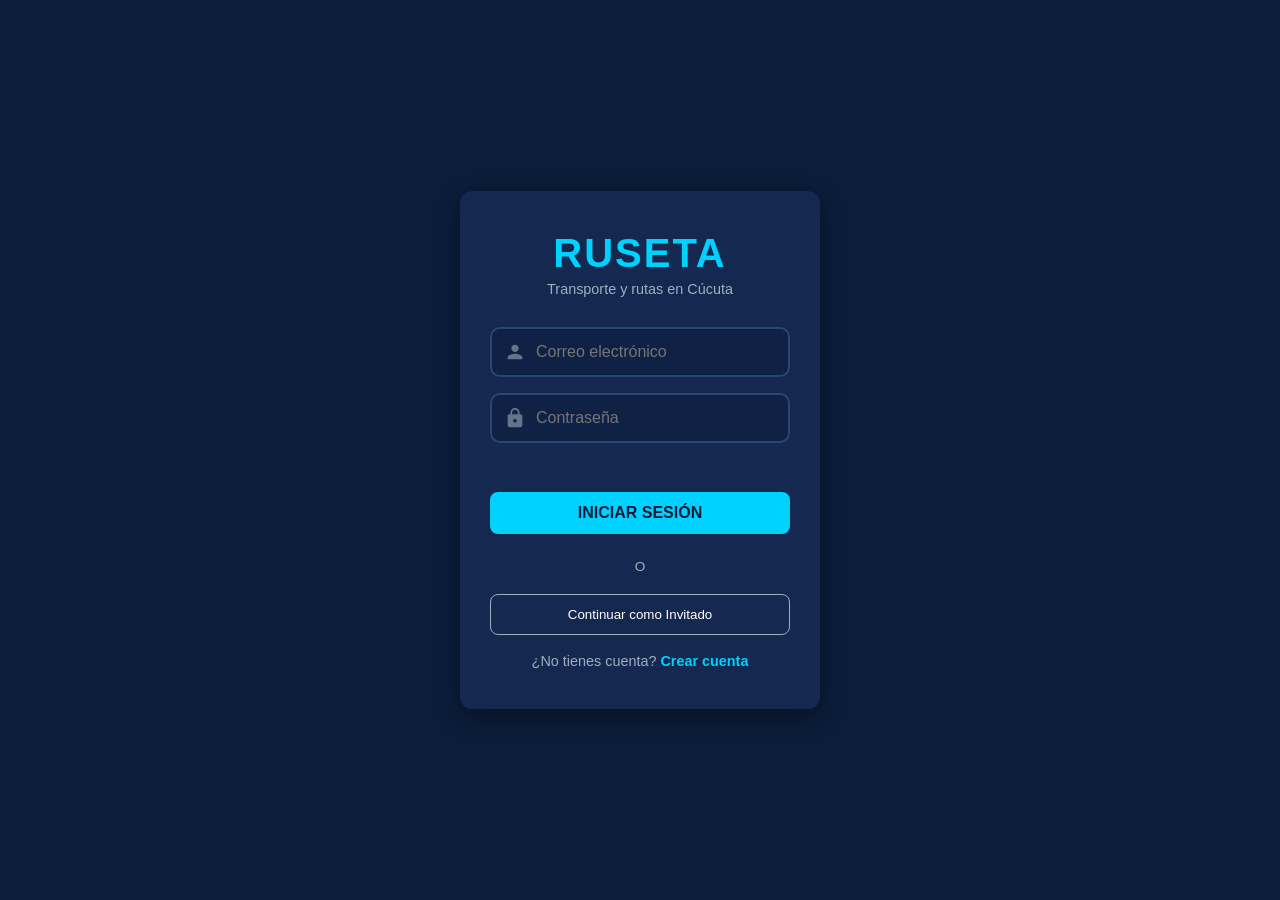
<file: docs/index.html>
<!DOCTYPE html>
<html lang="es">
<head>
    <meta charset="UTF-8">
    <meta name="viewport" content="width=device-width, initial-scale=1.0">
    <title>Ruseta - Cúcuta</title>
    <link rel="stylesheet" href="css/styles.css">
</head>
<body>

    <div class="login-container">
        <div class="login-box">
            
            <h1 class="logo-text">RUSETA</h1>
            <p class="subtitle">Transporte y rutas en Cúcuta</p>

            <form id="loginForm">
                <div class="form-group">
                    
                    <div class="input-wrapper">
                        <svg class="input-icon" viewBox="0 0 24 24">
                            <path d="M12 12c2.21 0 4-1.79 4-4s-1.79-4-4-4-4 1.79-4 4 1.79 4 4 4zm0 2c-2.67 0-8 1.34-8 4v2h16v-2c0-2.66-5.33-4-8-4z"/>
                        </svg>
                        <input type="email" id="email" placeholder="Correo electrónico" class="input-field">
                    </div>

                    <div class="input-wrapper">
                        <svg class="input-icon" viewBox="0 0 24 24">
                            <path d="M18 8h-1V6c0-2.76-2.24-5-5-5S7 3.24 7 6v2H6c-1.1 0-2 .9-2 2v10c0 1.1.9 2 2 2h12c1.1 0 2-.9 2-2V10c0-1.1-.9-2-2-2zm-6 9c-1.1 0-2-.9-2-2s.9-2 2-2 2 .9 2 2-.9 2-2 2zm3.1-9H8.9V6c0-1.71 1.39-3.1 3.1-3.1 1.71 0 3.1 1.39 3.1 3.1v2z"/>
                        </svg>
                        <input type="password" id="password" placeholder="Contraseña" class="input-field">
                    </div>

                    <p id="msgError" class="msg-error"></p>

                    <div id="contenedorOlvidaste" style="display: none; text-align: center; margin-bottom: 10px;">
                        <a href="recuperar.html" style="color: #00d2ff; font-size: 0.85rem; text-decoration: none;">¿Olvidaste tu contraseña?</a>
                    </div>

                    <button type="button" class="btn-primary" id="btnLogin">INICIAR SESIÓN</button>
                </div>

                <div class="divider">O</div>

                <button type="button" class="btn-guest" id="btnGuest">Continuar como Invitado</button>
            </form>
            <p class="enlace-registro">¿No tienes cuenta? <a href="registro.html">Crear cuenta</a></p>

        </div>
    </div>

    <script src="js/auth.js"></script>
    <script>
        document.addEventListener('DOMContentLoaded', () => {
            const btnLogin = document.getElementById('btnLogin');
            const msgError = document.getElementById('msgError');
            const contenedorOlvidaste = document.getElementById('contenedorOlvidaste');

            if (!btnLogin || !msgError || !contenedorOlvidaste) return;

            function actualizarVisibilidadEnlace() {
                const textoError = msgError.textContent.trim();
                if (textoError) {
                    contenedorOlvidaste.style.display = 'block';
                }
            }

            const observador = new MutationObserver(actualizarVisibilidadEnlace);
            observador.observe(msgError, { childList: true, characterData: true, subtree: true });

            btnLogin.addEventListener('click', () => {
                setTimeout(actualizarVisibilidadEnlace, 600);
            });
        });
    </script>
</body>
</html>
</file>
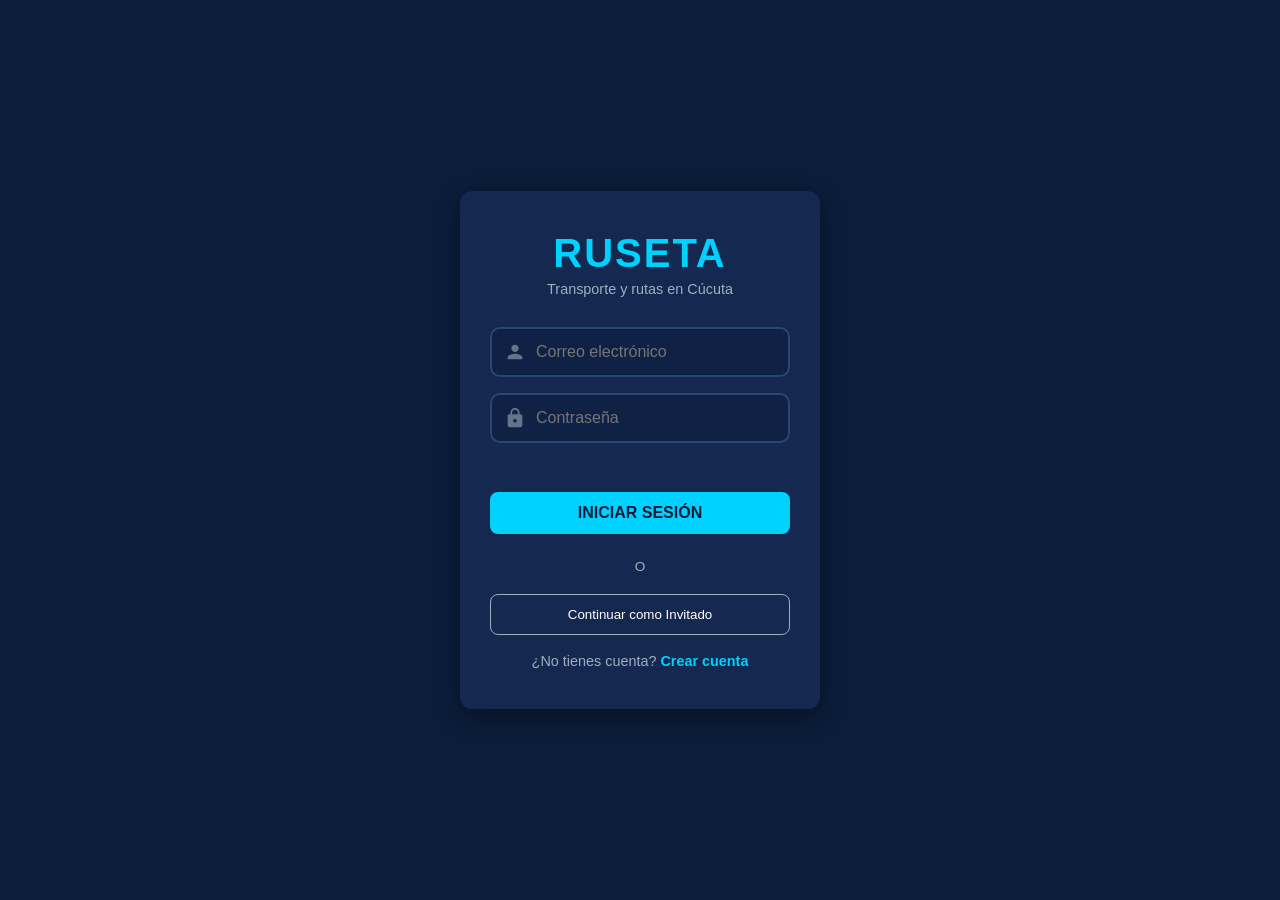
<file: frontend/index.html>
<!DOCTYPE html>
<html lang="es">
<head>
    <meta charset="UTF-8">
    <meta name="viewport" content="width=device-width, initial-scale=1.0">
    <title>Ruseta - Cúcuta</title>
    <link rel="stylesheet" href="css/styles.css">
</head>
<body>

    <div class="login-container">
        <div class="login-box">
            
            <h1 class="logo-text">RUSETA</h1>
            <p class="subtitle">Transporte y rutas en Cúcuta</p>

            <form id="loginForm">
                <div class="form-group">
                    
                    <!-- Campo de Correo con Ícono -->
                    <div class="input-wrapper">
                        <svg class="input-icon" viewBox="0 0 24 24">
                            <path d="M12 12c2.21 0 4-1.79 4-4s-1.79-4-4-4-4 1.79-4 4 1.79 4 4 4zm0 2c-2.67 0-8 1.34-8 4v2h16v-2c0-2.66-5.33-4-8-4z"/>
                        </svg>
                        <input type="email" id="email" placeholder="Correo electrónico" class="input-field">
                    </div>

                    <!-- Campo de Contraseña con Ícono -->
                    <div class="input-wrapper">
                        <svg class="input-icon" viewBox="0 0 24 24">
                            <path d="M18 8h-1V6c0-2.76-2.24-5-5-5S7 3.24 7 6v2H6c-1.1 0-2 .9-2 2v10c0 1.1.9 2 2 2h12c1.1 0 2-.9 2-2V10c0-1.1-.9-2-2-2zm-6 9c-1.1 0-2-.9-2-2s.9-2 2-2 2 .9 2 2-.9 2-2 2zm3.1-9H8.9V6c0-1.71 1.39-3.1 3.1-3.1 1.71 0 3.1 1.39 3.1 3.1v2z"/>
                        </svg>
                        <input type="password" id="password" placeholder="Contraseña" class="input-field">
                    </div>
<p id="msgError" class="msg-error"></p>
<button type="button" class="btn-primary" id="btnLogin">INICIAR SESIÓN</button>
                </div>

                <div class="divider">O</div>

                <button type="button" class="btn-guest" id="btnGuest">Continuar como Invitado</button>
            </form>
                        <p class="enlace-registro">¿No tienes cuenta? <a href="registro.html">Crear cuenta</a></p>

        </div>
    </div>

    <script src="js/auth.js"></script>
</body>
</html>
</file>
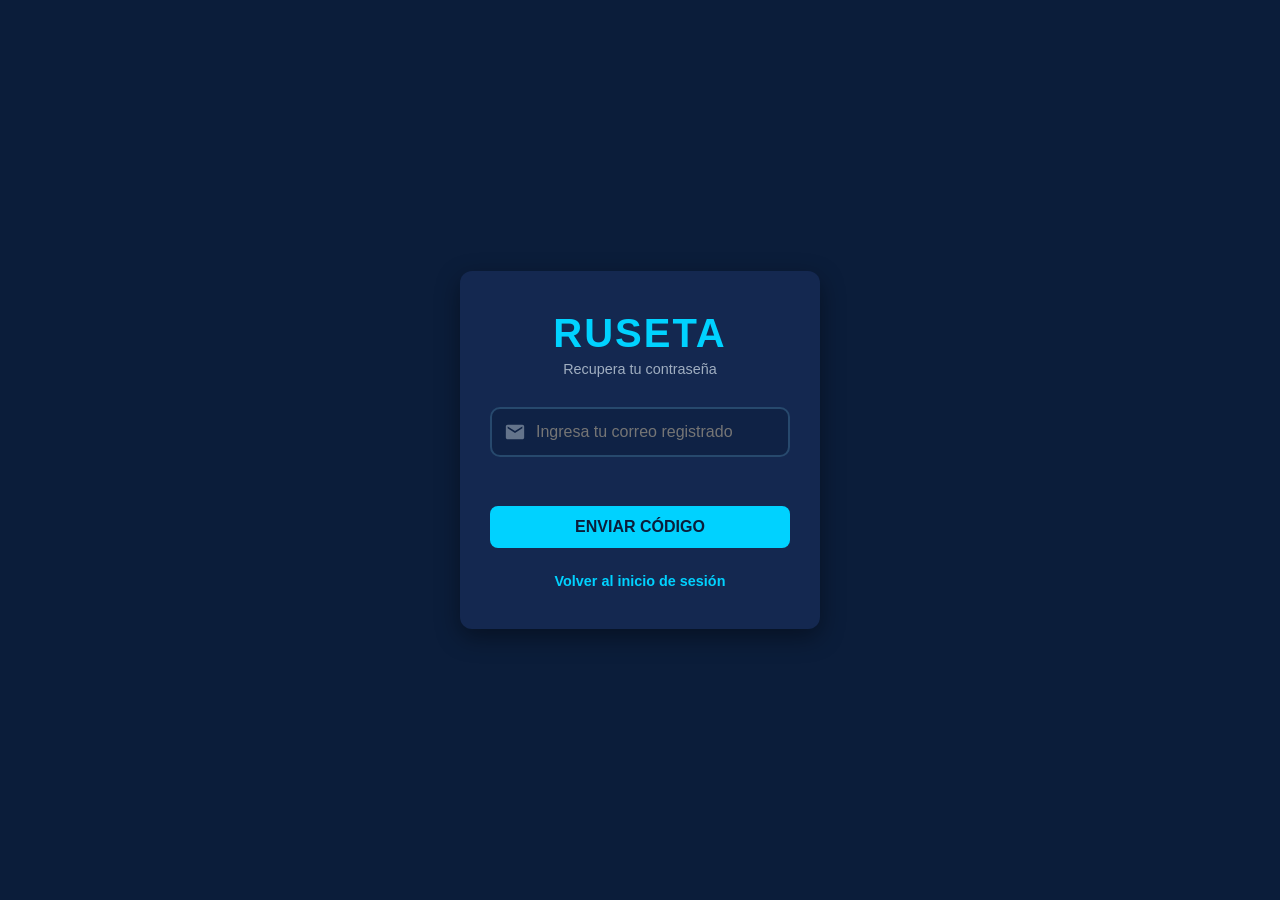
<file: docs/recuperar.html>
<!DOCTYPE html>
<html lang="es">
<head>
    <meta charset="UTF-8">
    <meta name="viewport" content="width=device-width, initial-scale=1.0">
    <title>Ruseta - Recuperar contraseña</title>
    <link rel="stylesheet" href="css/styles.css">
</head>
<body>

    <div class="login-container">
        <div class="login-box">
            <h1 class="logo-text">RUSETA</h1>
            <p class="subtitle" id="subtitulo">Recupera tu contraseña</p>

            <form id="paso1Form">
                <div class="form-group">
                    <div class="input-wrapper">
                        <svg class="input-icon" viewBox="0 0 24 24">
                            <path d="M20 4H4c-1.1 0-1.99.9-1.99 2L2 18c0 1.1.9 2 2 2h16c1.1 0 2-.9 2-2V6c0-1.1-.9-2-2-2zm0 4l-8 5-8-5V6l8 5 8-5v2z"/>
                        </svg>
                        <input type="email" id="emailRecuperar" placeholder="Ingresa tu correo registrado" class="input-field">
                    </div>

                    <p id="msgPaso1" class="msg-error"></p>
                    <button type="button" class="btn-primary" id="btnEnviarCodigo">ENVIAR CÓDIGO</button>
                </div>
            </form>

            <form id="paso2Form" style="display: none;">
                <div class="form-group">
                    <div class="input-wrapper">
                        <svg class="input-icon" viewBox="0 0 24 24">
                            <path d="M12 1L3 5v6c0 5.55 3.84 10.74 9 12 5.16-1.26 9-6.45 9-12V5l-9-4zm0 10.99h7c-.53 4.12-3.28 7.79-7 8.94V12H5V6.3l7-3.11v8.8z"/>
                        </svg>
                        <input type="text" id="codigo" placeholder="Código de 6 dígitos" maxlength="6" class="input-field">
                    </div>

                    <div class="input-wrapper">
                        <svg class="input-icon" viewBox="0 0 24 24">
                            <path d="M18 8h-1V6c0-2.76-2.24-5-5-5S7 3.24 7 6v2H6c-1.1 0-2 .9-2 2v10c0 1.1.9 2 2 2h12c1.1 0 2-.9 2-2V10c0-1.1-.9-2-2-2zm-6 9c-1.1 0-2-.9-2-2s.9-2 2-2 2 .9 2 2-.9 2-2 2zm3.1-9H8.9V6c0-1.71 1.39-3.1 3.1-3.1 1.71 0 3.1 1.39 3.1 3.1v2z"/>
                        </svg>
                        <input type="password" id="nuevaPassword" placeholder="Nueva contraseña (mín. 6 caracteres)" class="input-field">
                    </div>

                    <p id="msgPaso2" class="msg-error"></p>
                    <button type="button" class="btn-primary" id="btnCambiarPassword">RESTABLECER CONTRASEÑA</button>
                </div>
            </form>

            <p class="enlace-registro"><a href="index.html">Volver al inicio de sesión</a></p>
        </div>
    </div>

    <script src="js/recuperar.js"></script>
</body>
</html>
</file>
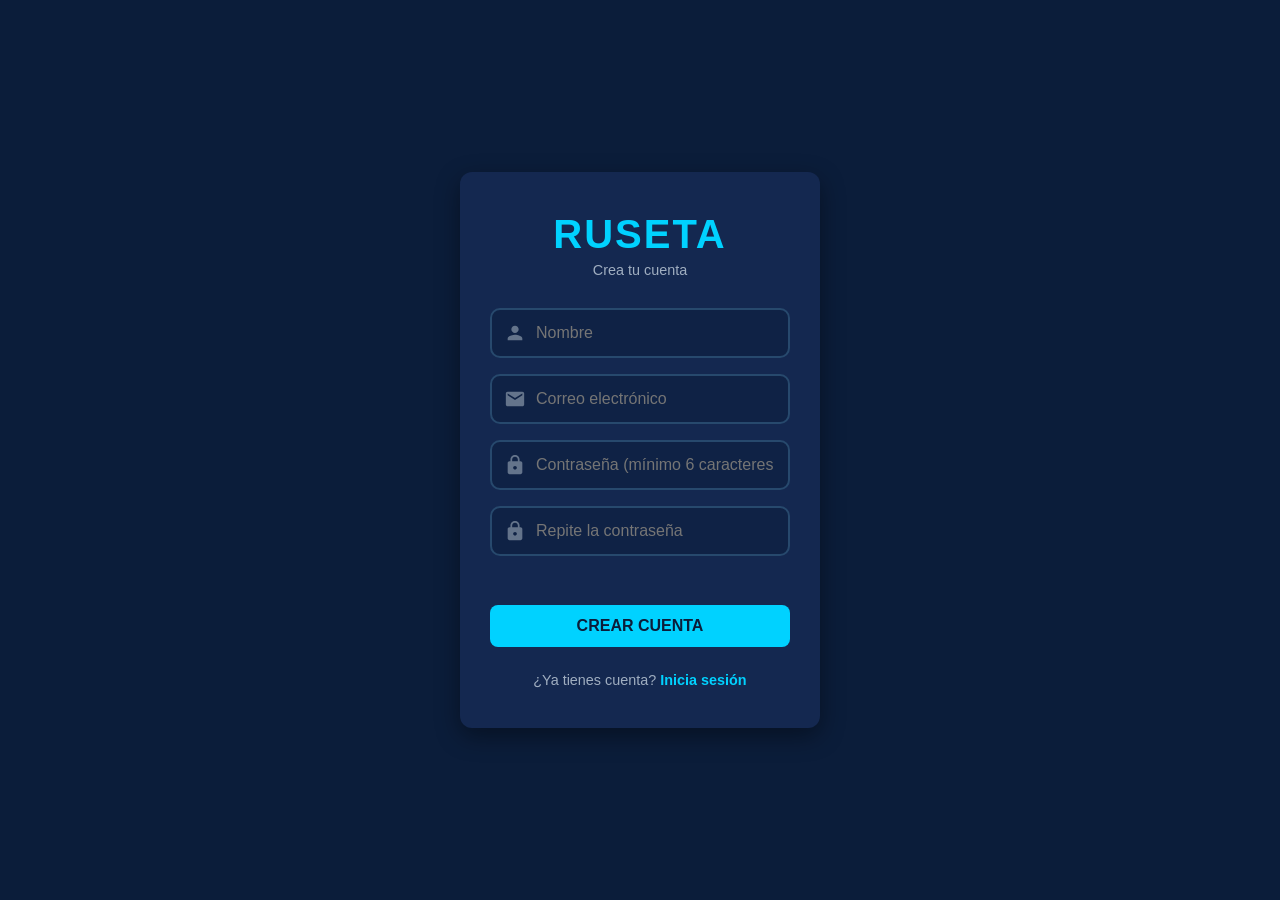
<file: docs/registro.html>
<!DOCTYPE html>
<html lang="es">
<head>
    <meta charset="UTF-8">
    <meta name="viewport" content="width=device-width, initial-scale=1.0">
    <title>Ruseta - Crear cuenta</title>
    <link rel="stylesheet" href="css/styles.css">
</head>
<body>

    <div class="login-container">
        <div class="login-box">
            <h1 class="logo-text">RUSETA</h1>
            <p class="subtitle">Crea tu cuenta</p>

            <form id="registroForm">
                <div class="form-group">

                    <div class="input-wrapper">
                        <svg class="input-icon" viewBox="0 0 24 24">
                            <path d="M12 12c2.21 0 4-1.79 4-4s-1.79-4-4-4-4 1.79-4 4 1.79 4 4 4zm0 2c-2.67 0-8 1.34-8 4v2h16v-2c0-2.66-5.33-4-8-4z"/>
                        </svg>
                        <input type="text" id="nombre" placeholder="Nombre" class="input-field">
                    </div>

                    <div class="input-wrapper">
                        <svg class="input-icon" viewBox="0 0 24 24">
                            <path d="M20 4H4c-1.1 0-1.99.9-1.99 2L2 18c0 1.1.9 2 2 2h16c1.1 0 2-.9 2-2V6c0-1.1-.9-2-2-2zm0 4l-8 5-8-5V6l8 5 8-5v2z"/>
                        </svg>
                        <input type="email" id="email" placeholder="Correo electrónico" class="input-field">
                    </div>

                    <div class="input-wrapper">
                        <svg class="input-icon" viewBox="0 0 24 24">
                            <path d="M18 8h-1V6c0-2.76-2.24-5-5-5S7 3.24 7 6v2H6c-1.1 0-2 .9-2 2v10c0 1.1.9 2 2 2h12c1.1 0 2-.9 2-2V10c0-1.1-.9-2-2-2zm-6 9c-1.1 0-2-.9-2-2s.9-2 2-2 2 .9 2 2-.9 2-2 2zm3.1-9H8.9V6c0-1.71 1.39-3.1 3.1-3.1 1.71 0 3.1 1.39 3.1 3.1v2z"/>
                        </svg>
                        <input type="password" id="password" placeholder="Contraseña (mínimo 6 caracteres)" class="input-field">
                    </div>

                    <div class="input-wrapper">
                        <svg class="input-icon" viewBox="0 0 24 24">
                            <path d="M18 8h-1V6c0-2.76-2.24-5-5-5S7 3.24 7 6v2H6c-1.1 0-2 .9-2 2v10c0 1.1.9 2 2 2h12c1.1 0 2-.9 2-2V10c0-1.1-.9-2-2-2zm-6 9c-1.1 0-2-.9-2-2s.9-2 2-2 2 .9 2 2-.9 2-2 2zm3.1-9H8.9V6c0-1.71 1.39-3.1 3.1-3.1 1.71 0 3.1 1.39 3.1 3.1v2z"/>
                        </svg>
                        <input type="password" id="confirmar" placeholder="Repite la contraseña" class="input-field">
                    </div>

                    <p id="msgError" class="msg-error"></p>
                    <button type="button" class="btn-primary" id="btnRegistro">CREAR CUENTA</button>
                </div>
            </form>

            <p class="enlace-registro">¿Ya tienes cuenta? <a href="index.html">Inicia sesión</a></p>
        </div>
    </div>

    <script src="js/registro.js"></script>
</body>
</html>
</file>
<file: docs/css/styles.css>
/* --- ESTILOS GENERALES Y FONDOS --- */
* {
    margin: 0;
    padding: 0;
    box-sizing: border-box;
    font-family: 'Segoe UI', Tahoma, Geneva, Verdana, sans-serif;
}

body {
    background-color: #0b1d3a;
    color: #ffffff;
    display: flex;
    justify-content: center;
    align-items: center;
    height: 100vh;
}

/* --- TARJETA DE LOGIN --- */
.login-container {
    width: 100%;
    max-width: 400px;
    padding: 20px;
}

.login-box {
    background-color: #142850;
    padding: 40px 30px;
    border-radius: 12px;
    box-shadow: 0 8px 24px rgba(0, 0, 0, 0.4);
    text-align: center;
    animation: fadeInUp 0.6s ease-out forwards;
}

.logo-text {
    font-size: 2.5rem;
    font-weight: bold;
    color: #00d2ff;
    margin-bottom: 5px;
    letter-spacing: 2px;
}

.subtitle {
    font-size: 0.9rem;
    color: #a0aec0;
    margin-bottom: 30px;
}

/* --- CAMPOS DE TEXTO CON ÍCONOS --- */
.form-group {
    display: flex;
    flex-direction: column;
    gap: 16px;
    margin-bottom: 25px;
}

.input-wrapper {
    position: relative;
    display: flex;
    align-items: center;
}

.input-icon {
    position: absolute;
    left: 14px;
    width: 22px;
    height: 22px;
    fill: #64748b;
    transition: fill 0.3s ease;
    pointer-events: none;
}

.input-field {
    width: 100%;
    padding: 14px 15px 14px 44px;
    background-color: rgba(11, 29, 58, 0.5);
    border: 2px solid #27496d;
    border-radius: 10px;
    color: #ffffff;
    font-size: 1rem;
    transition: all 0.3s ease;
}

.input-wrapper:focus-within .input-icon {
    fill: #00d2ff;
}

.input-field:focus {
    outline: none;
    border-color: #00d2ff;
    background-color: rgba(11, 29, 58, 0.9);
    box-shadow: 0 0 15px rgba(0, 210, 255, 0.25);
}

/* --- BOTONES Y SEPARADOR --- */
.btn-primary {
    width: 100%;
    padding: 12px;
    background-color: #00d2ff;
    color: #0b1d3a;
    border: none;
    border-radius: 8px;
    font-weight: bold;
    font-size: 1rem;
    cursor: pointer;
    transition: background 0.3s, transform 0.1s;
}

.btn-primary:hover {
    background-color: #00b4d8;
}

.btn-primary:active {
    transform: scale(0.96);
}

.divider {
    margin: 20px 0;
    color: #a0aec0;
    font-size: 0.85rem;
}

.btn-guest {
    width: 100%;
    padding: 12px;
    background-color: transparent;
    color: #ffffff;
    border: 1px solid #a0aec0;
    border-radius: 8px;
    font-weight: 500;
    cursor: pointer;
    transition: background 0.3s, transform 0.1s;
}

.btn-guest:hover {
    background-color: rgba(255, 255, 255, 0.05);
}

.btn-guest:active {
    transform: scale(0.96);
}

/* --- ANIMACIONES --- */
@keyframes fadeInUp {
    from {
        opacity: 0;
        transform: translateY(30px);
    }
    to {
        opacity: 1;
        transform: translateY(0);
    }
}

.shake {
    animation: shakeAnim 0.4s ease-in-out;
}

@keyframes shakeAnim {
    0%, 100% { transform: translateX(0); }
    20%, 60% { transform: translateX(-8px); }
    40%, 80% { transform: translateX(8px); }
}

.msg-error {
    color: #ff6b6b;
    font-size: 0.85rem;
    min-height: 1.2em;
}
/* --- MENSAJES Y ENLACE DE REGISTRO --- */
.msg-ok {
    color: #4ade80;
    font-size: 0.85rem;
    min-height: 1.2em;
}

.enlace-registro {
    margin-top: 18px;
    font-size: 0.9rem;
    color: #a0aec0;
}

.enlace-registro a {
    color: #00d2ff;
    text-decoration: none;
    font-weight: bold;
}

.enlace-registro a:hover {
    text-decoration: underline;
}
</file>
<file: frontend/css/styles.css>
/* --- ESTILOS GENERALES Y FONDOS --- */
* {
    margin: 0;
    padding: 0;
    box-sizing: border-box;
    font-family: 'Segoe UI', Tahoma, Geneva, Verdana, sans-serif;
}

body {
    background-color: #0b1d3a;
    color: #ffffff;
    display: flex;
    justify-content: center;
    align-items: center;
    height: 100vh;
}

/* --- TARJETA DE LOGIN --- */
.login-container {
    width: 100%;
    max-width: 400px;
    padding: 20px;
}

.login-box {
    background-color: #142850;
    padding: 40px 30px;
    border-radius: 12px;
    box-shadow: 0 8px 24px rgba(0, 0, 0, 0.4);
    text-align: center;
    animation: fadeInUp 0.6s ease-out forwards;
}

.logo-text {
    font-size: 2.5rem;
    font-weight: bold;
    color: #00d2ff;
    margin-bottom: 5px;
    letter-spacing: 2px;
}

.subtitle {
    font-size: 0.9rem;
    color: #a0aec0;
    margin-bottom: 30px;
}

/* --- CAMPOS DE TEXTO CON ÍCONOS --- */
.form-group {
    display: flex;
    flex-direction: column;
    gap: 16px;
    margin-bottom: 25px;
}

.input-wrapper {
    position: relative;
    display: flex;
    align-items: center;
}

.input-icon {
    position: absolute;
    left: 14px;
    width: 22px;
    height: 22px;
    fill: #64748b;
    transition: fill 0.3s ease;
    pointer-events: none;
}

.input-field {
    width: 100%;
    padding: 14px 15px 14px 44px;
    background-color: rgba(11, 29, 58, 0.5);
    border: 2px solid #27496d;
    border-radius: 10px;
    color: #ffffff;
    font-size: 1rem;
    transition: all 0.3s ease;
}

.input-wrapper:focus-within .input-icon {
    fill: #00d2ff;
}

.input-field:focus {
    outline: none;
    border-color: #00d2ff;
    background-color: rgba(11, 29, 58, 0.9);
    box-shadow: 0 0 15px rgba(0, 210, 255, 0.25);
}

/* --- BOTONES Y SEPARADOR --- */
.btn-primary {
    width: 100%;
    padding: 12px;
    background-color: #00d2ff;
    color: #0b1d3a;
    border: none;
    border-radius: 8px;
    font-weight: bold;
    font-size: 1rem;
    cursor: pointer;
    transition: background 0.3s, transform 0.1s;
}

.btn-primary:hover {
    background-color: #00b4d8;
}

.btn-primary:active {
    transform: scale(0.96);
}

.divider {
    margin: 20px 0;
    color: #a0aec0;
    font-size: 0.85rem;
}

.btn-guest {
    width: 100%;
    padding: 12px;
    background-color: transparent;
    color: #ffffff;
    border: 1px solid #a0aec0;
    border-radius: 8px;
    font-weight: 500;
    cursor: pointer;
    transition: background 0.3s, transform 0.1s;
}

.btn-guest:hover {
    background-color: rgba(255, 255, 255, 0.05);
}

.btn-guest:active {
    transform: scale(0.96);
}

/* --- ANIMACIONES --- */
@keyframes fadeInUp {
    from {
        opacity: 0;
        transform: translateY(30px);
    }
    to {
        opacity: 1;
        transform: translateY(0);
    }
}

.shake {
    animation: shakeAnim 0.4s ease-in-out;
}

@keyframes shakeAnim {
    0%, 100% { transform: translateX(0); }
    20%, 60% { transform: translateX(-8px); }
    40%, 80% { transform: translateX(8px); }
}

.msg-error {
    color: #ff6b6b;
    font-size: 0.85rem;
    min-height: 1.2em;
}
/* --- MENSAJES Y ENLACE DE REGISTRO --- */
.msg-ok {
    color: #4ade80;
    font-size: 0.85rem;
    min-height: 1.2em;
}

.enlace-registro {
    margin-top: 18px;
    font-size: 0.9rem;
    color: #a0aec0;
}

.enlace-registro a {
    color: #00d2ff;
    text-decoration: none;
    font-weight: bold;
}

.enlace-registro a:hover {
    text-decoration: underline;
}
</file>
